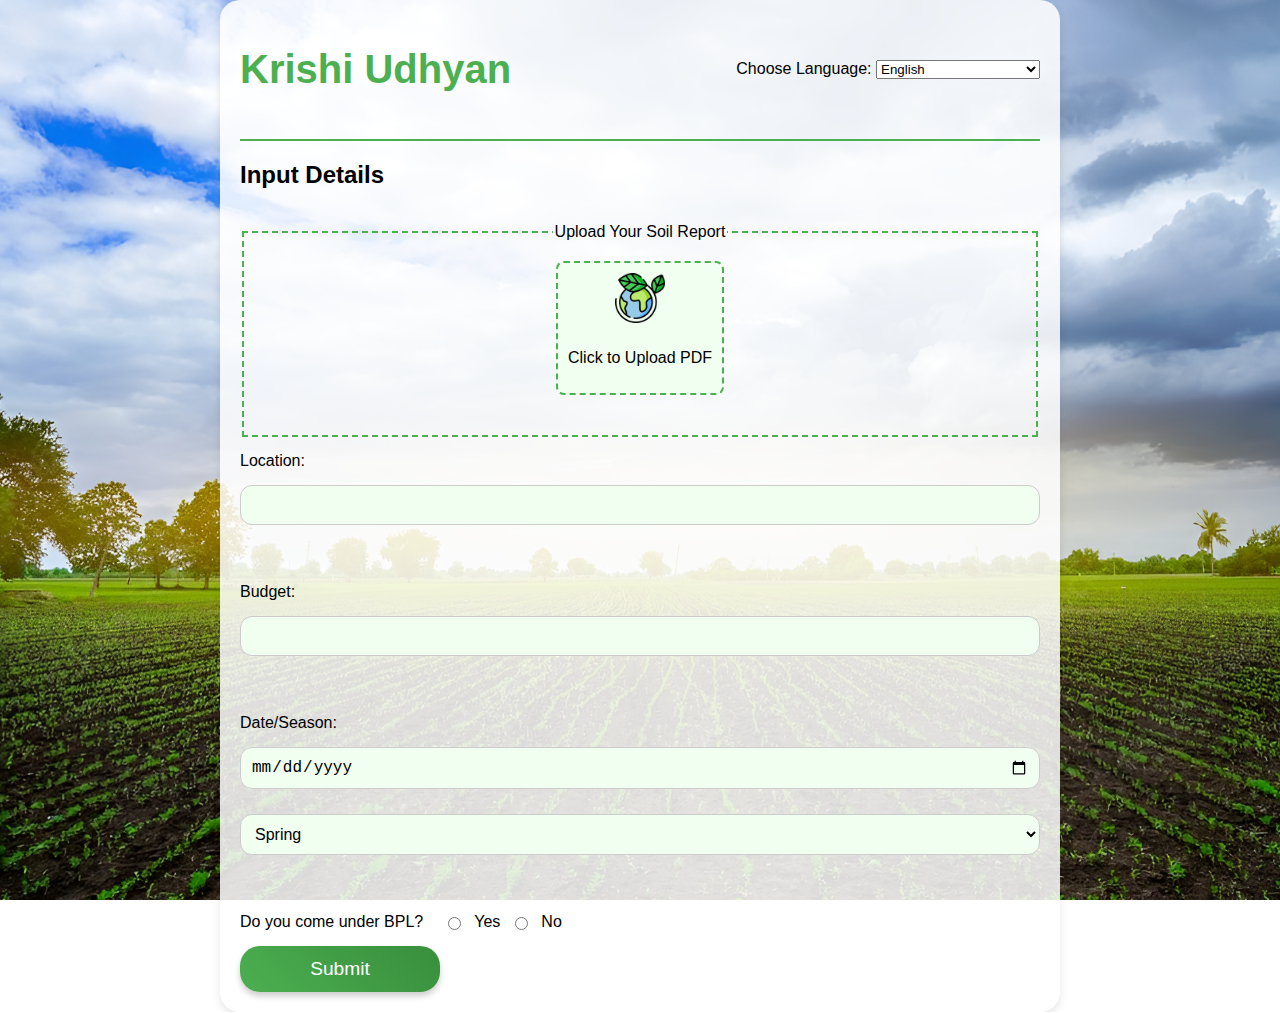
<file: index.html>
<!DOCTYPE html>
<html lang="en">
<head>
    <meta charset="UTF-8">
    <meta name="viewport" content="width=device-width, initial-scale=1.0">
    <title>Krishi Udhyan - Input Page</title>
    <link rel="stylesheet" href="styles.css">
    <script src="scripts.js" defer></script>
</head>
<body>
    <div class="container">
        <header>
            <h1>Krishi Udhyan</h1>
            <div class="language-selector">
                <label for="language">Choose Language:</label>
                <select id="language" onchange="changeLanguage()">
                    <option value="en">English</option>
                    <option value="hi">Hindi (हिन्दी)</option>
                    <option value="hi">Assamese (অসমীয়া)</option>
                    <option value="hi">Bengali (বাংলা)</option>
                    <option value="hi">Bodo (बड़ो)</option>
                    <option value="hi">Dogri (डोगरी)</option>
                    <option value="hi">Gujarati (ગુજરાતી)</option>
                    <option value="hi">Kannada (ಕನ್ನಡ)</option>
                    <option value="hi">Kashmiri (کٲشُر)</option>
                    <option value="hi">Konkani (कोंकणी / ಕೊಂಕಣಿ)</option>
                    <option value="hi">Maithili (मैथिली)</option>
                    <option value="hi">Malayalam (മലയാളം)</option>
                    <option value="hi">Manipuri (মৈতৈলোন্)</option>
                    <option value="hi">Marathi (मराठी)</option>
                    <option value="hi">Nepali (नेपाली)</option>
                    <option value="hi">Oriya (ଓଡ଼ିଆ)</option>
                    <option value="hi">Punjabi (ਪੰਜਾਬੀ)</option>
                    <option value="hi">Sanskrit (संस्कृतम्)</option>
                    <option value="hi">Santali (ᱥᱟᱱᱛᱟᱲᱤ)</option>
                    <option value="hi">Sindhi (سنڌي / सिन्धी)</option>
                    <option value="hi">Tamil (தமிழ்)</option>
                    <option value="hi">Telugu (తెలుగు)</option>
                    <option value="hi">Urdu (اُردُو)</option>
                </select>
            </div>
        </header>
        <main>
            <form id="agricultureForm" action="output.html" method="GET" enctype="multipart/form-data">
                <h2>Input Details</h2>

                <!-- Soil Report Section -->
                <fieldset>
                    <legend>Upload Your Soil Report</legend>
                    <div class="upload-container">
                        <label for="soilReport" class="upload-label">
                            <img src="./icon.png" alt="Upload Icon" class="upload-icon">
                            <p>Click to Upload PDF</p>
                        </label>
                        <input type="file" id="soilReport" name="soilReport" accept=".pdf" required onchange="showFileName()">
                        <p id="fileName" class="file-name"></p>
                    </div>
                </fieldset>

                <!-- Other Inputs -->
                <label for="location">Location:</label>
                <input type="text" id="location" name="location" required class="input-field"><br>

                <label for="budget">Budget:</label>
                <input type="number" id="budget" name="budget" required class="input-field"><br>

                <label for="dateSeason">Date/Season:</label>
                <input type="date" id="dateSeason" name="dateSeason" required class="input-field">
                <select id="seasonType" name="seasonType" required class="input-field">
                    <option value="spring">Spring</option>
                    <option value="summer">Summer</option>
                    <option value="autumn">Autumn</option>
                    <option value="winter">Winter</option>
                    <option value="winter">Monsoon</option>
                </select><br>

                <!-- BPL Option as Radio Buttons -->
                <div class="bpl-option">
                    <label for="bpl-Yes">Do you come under BPL?</label><br>
                    <input type="radio" id="bplYes" name="bpl" value="yes" required>
                    <label for="bplYes">Yes</label>
                    <input type="radio" id="bplNo" name="bpl" value="no" required>
                    <label for="bplNo">No</label>
                </div>

                <button type="submit" class="interactive-button">Submit</button>
            </form>
        </main>
    </div>
</body>
</html>
</file>
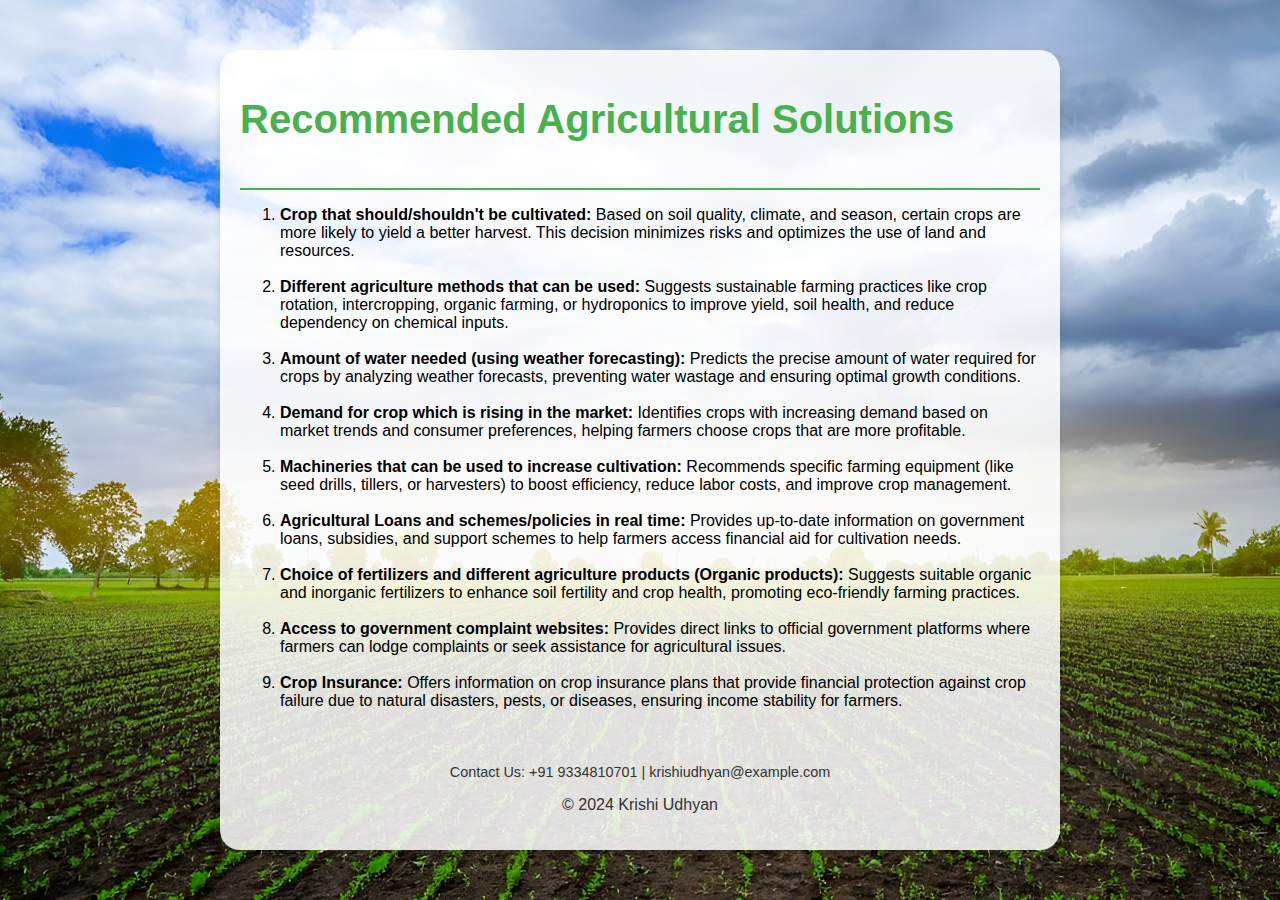
<file: output.html>
<!DOCTYPE html>
<html lang="en">
<head>
    <meta charset="UTF-8">
    <meta name="viewport" content="width=device-width, initial-scale=1.0">
    <title>Krishi Udhyan - Output Page</title>
    <link rel="stylesheet" href="styles.css">
</head>
<body>
    <div class="container output-container">
        <header>
            <h1>Recommended Agricultural Solutions</h1>
        </header>
        <main>
            <section>
                <ol>
                    <li><b>Crop that should/shouldn't be cultivated:</b> Based on soil quality, climate, and season, certain crops are more likely to yield a better harvest. This decision minimizes risks and optimizes the use of land and resources.</li><br>
                    <li><b>Different agriculture methods that can be used:</b> Suggests sustainable farming practices like crop rotation, intercropping, organic farming, or hydroponics to improve yield, soil health, and reduce dependency on chemical inputs.</li><br>
                    <li><b>Amount of water needed (using weather forecasting):</b> Predicts the precise amount of water required for crops by analyzing weather forecasts, preventing water wastage and ensuring optimal growth conditions.</li><br>
                    <li><b>Demand for crop which is rising in the market:</b> Identifies crops with increasing demand based on market trends and consumer preferences, helping farmers choose crops that are more profitable.</li><br>
                    <li><b>Machineries that can be used to increase cultivation:</b> Recommends specific farming equipment (like seed drills, tillers, or harvesters) to boost efficiency, reduce labor costs, and improve crop management.</li><br>
                    <li><b>Agricultural Loans and schemes/policies in real time:</b> Provides up-to-date information on government loans, subsidies, and support schemes to help farmers access financial aid for cultivation needs.</li><br>
                    <li><b>Choice of fertilizers and different agriculture products (Organic products):</b> Suggests suitable organic and inorganic fertilizers to enhance soil fertility and crop health, promoting eco-friendly farming practices.</li><br>
                    <li><b>Access to government complaint websites:</b> Provides direct links to official government platforms where farmers can lodge complaints or seek assistance for agricultural issues.</li><br>
                    <li><b>Crop Insurance:</b> Offers information on crop insurance plans that provide financial protection against crop failure due to natural disasters, pests, or diseases, ensuring income stability for farmers.</li><br>
                </ol>
            </section>
        </main>
        <footer>
            <div class="contact">
                <p>Contact Us: +91 9334810701 | krishiudhyan@example.com</p>
            </div>
            <p>&copy; 2024 Krishi Udhyan</p>
        </footer>
    </div>
</body>
</html>
</file>
<file: styles.css>
/* General Body Styling */
body {
    font-family: 'Arial', sans-serif;
    margin: 0;
    padding: 0;
    background: url('./download.png') no-repeat center center fixed;
    background-size: cover; /* Ensure the background image covers the whole page */
    display: flex;
    justify-content: center;
    align-items: center;
    min-height: 100vh;
    opacity: 1;
    transition: opacity 2s ease-in-out; /* Smooth transition effect */
}

body.loaded {
    opacity: 1;
}

/* Container Styling */
.container {
    max-width: 800px;
    width: 95%;
    background-color: rgba(255, 255, 255, 0.85); /* Transparent Background */
    padding: 20px;
    border-radius: 20px;
    box-shadow: 0 4px 8px rgba(0, 0, 0, 0.1);
    margin: auto;
}

/* Header Styling */
header {
    display: flex;
    justify-content: space-between;
    align-items: center;
    padding-bottom: 20px;
    border-bottom: 2px solid #4CAF50;
}

h1 {
    font-size: 2.5rem;
    color: #4CAF50;
    
}

/* Main Content Styling */
main {
    display: flex;
    flex-direction: column;
    gap: 15px;
}

/* Form Styling */
form {
    display: flex;
    flex-direction: column;
    gap: 15px;
}

.input-field {
    padding: 10px;
    border-radius: 12px;
    border: 1px solid #ccc;
    margin-bottom: 10px;
    font-size: 1rem;
    background-color: #f0fff0; /* Light green background */
}

/* Upload Section */
fieldset {
    border: 2px dashed #4CAF50;
    padding: 20px;
    position: relative;
    text-align: center;
}

.upload-container {
    display: flex;
    flex-direction: column;
    align-items: center;
}

.upload-label {
    cursor: pointer;
    display: flex;
    flex-direction: column;
    align-items: center;
    padding: 10px;
    border: 2px dashed #4CAF50;
    border-radius: 8px;
    background-color: #f0fff0;
    transition: background-color 0.3s ease;
}

.upload-label:hover {
    background-color: #e8f5e9;
}

.upload-icon {
    width: 50px;
    height: 50px;
    margin-bottom: 10px;
}

input[type="file"] {
    display: none;
}

.file-name {
    font-size: 0.9rem;
    color: #333;
    margin-top: 5px;
}

/* Interactive Button */
.interactive-button {
    padding: 12px;
    background: linear-gradient(45deg, #4CAF50, #388E3C);
    color: white;
    border: none;
    border-radius: 20px;
    cursor: pointer;
    font-size: 1.2rem;
    box-shadow: 0 4px 6px rgba(0, 0, 0, 0.2);
    transition: background 0.3s ease, transform 0.2s ease;
    width: 100%;
    max-width: 200px;
}

.interactive-button:hover {
    background: linear-gradient(45deg, #388E3C, #4CAF50);
    transform: translateY(-3px);
}

/* Footer Styling */
footer {
    margin-top: 20px;
    text-align: center;
    color: #333;
}

.contact {
    font-size: 0.9rem;
    margin-bottom: 5px;
}

/* BPL Option Styling */
.bpl-option {
    display: flex;
    gap: 10px;
    align-items: center;
}
</file>
